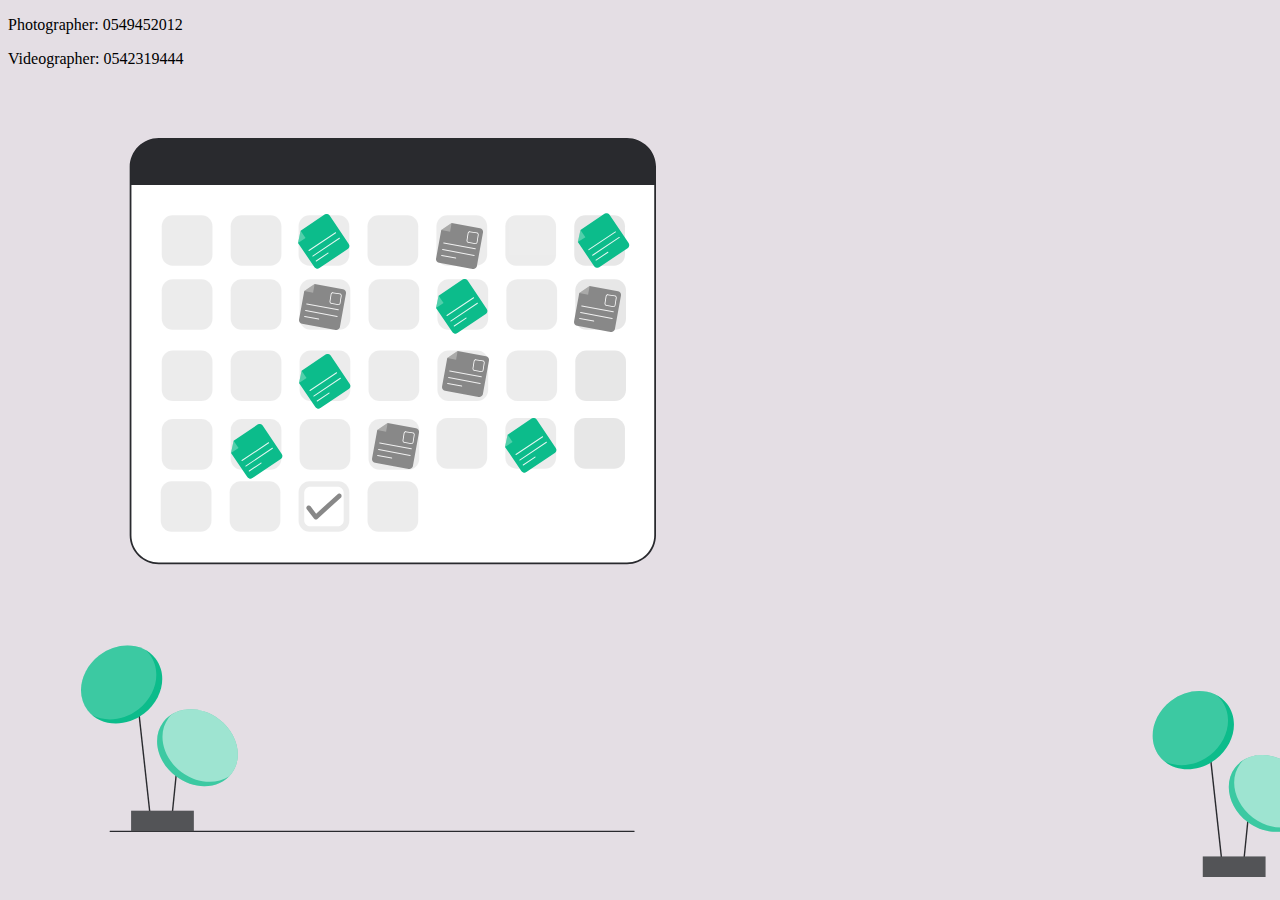
<file: ContactPage/contact.html>
<!DOCTYPE html>
<html lang="en">
<head>
    <meta charset="UTF-8">
    <meta http-equiv="X-UA-Compatible" content="IE=edge">
    <meta name="viewport" content="width=device-width, initial-scale=1.0">
    <link rel="stylesheet" href="cP.css">
    <title>Contact</title>
</head>
<body>
    
    <object class="svg1" data="..\svg\Schedule.svg" type=""></object>
    <object class="svg2" data="..\svg\plant.svg" type=""></object>

    <p>Photographer: 0549452012</p>
    <P>Videographer: 0542319444</P>
    
</body>
</html>
</file>
<file: ContactPage/cP.css>
body{


    background-color: #E4DEE4;
}


.svg1{
    position: absolute;
left: 6.3%;
right: 63.75%;
top: 15.28%;
bottom: 20.46%;

}

.svg2{
    position: absolute;
left: 88.8%;
right: 1.42%;
top: 75%;
bottom: 1.77%;


}
</file>
